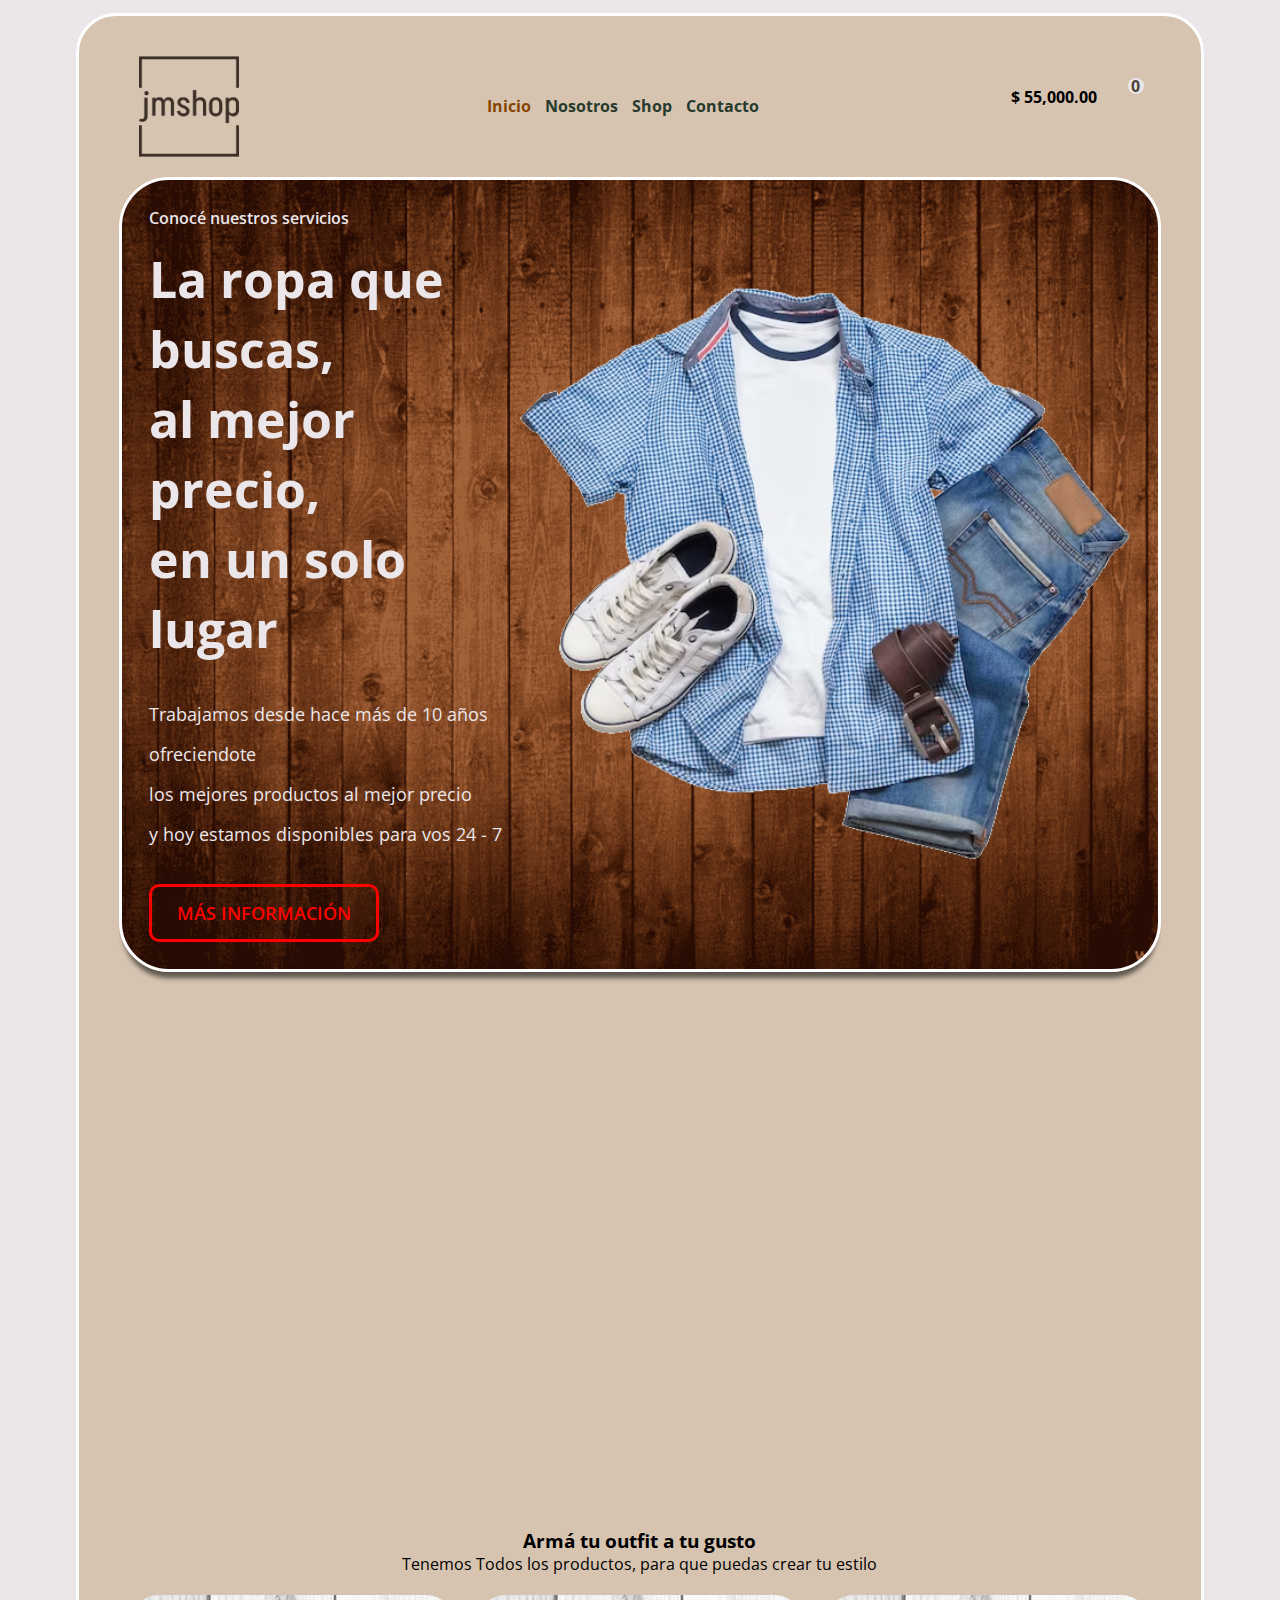
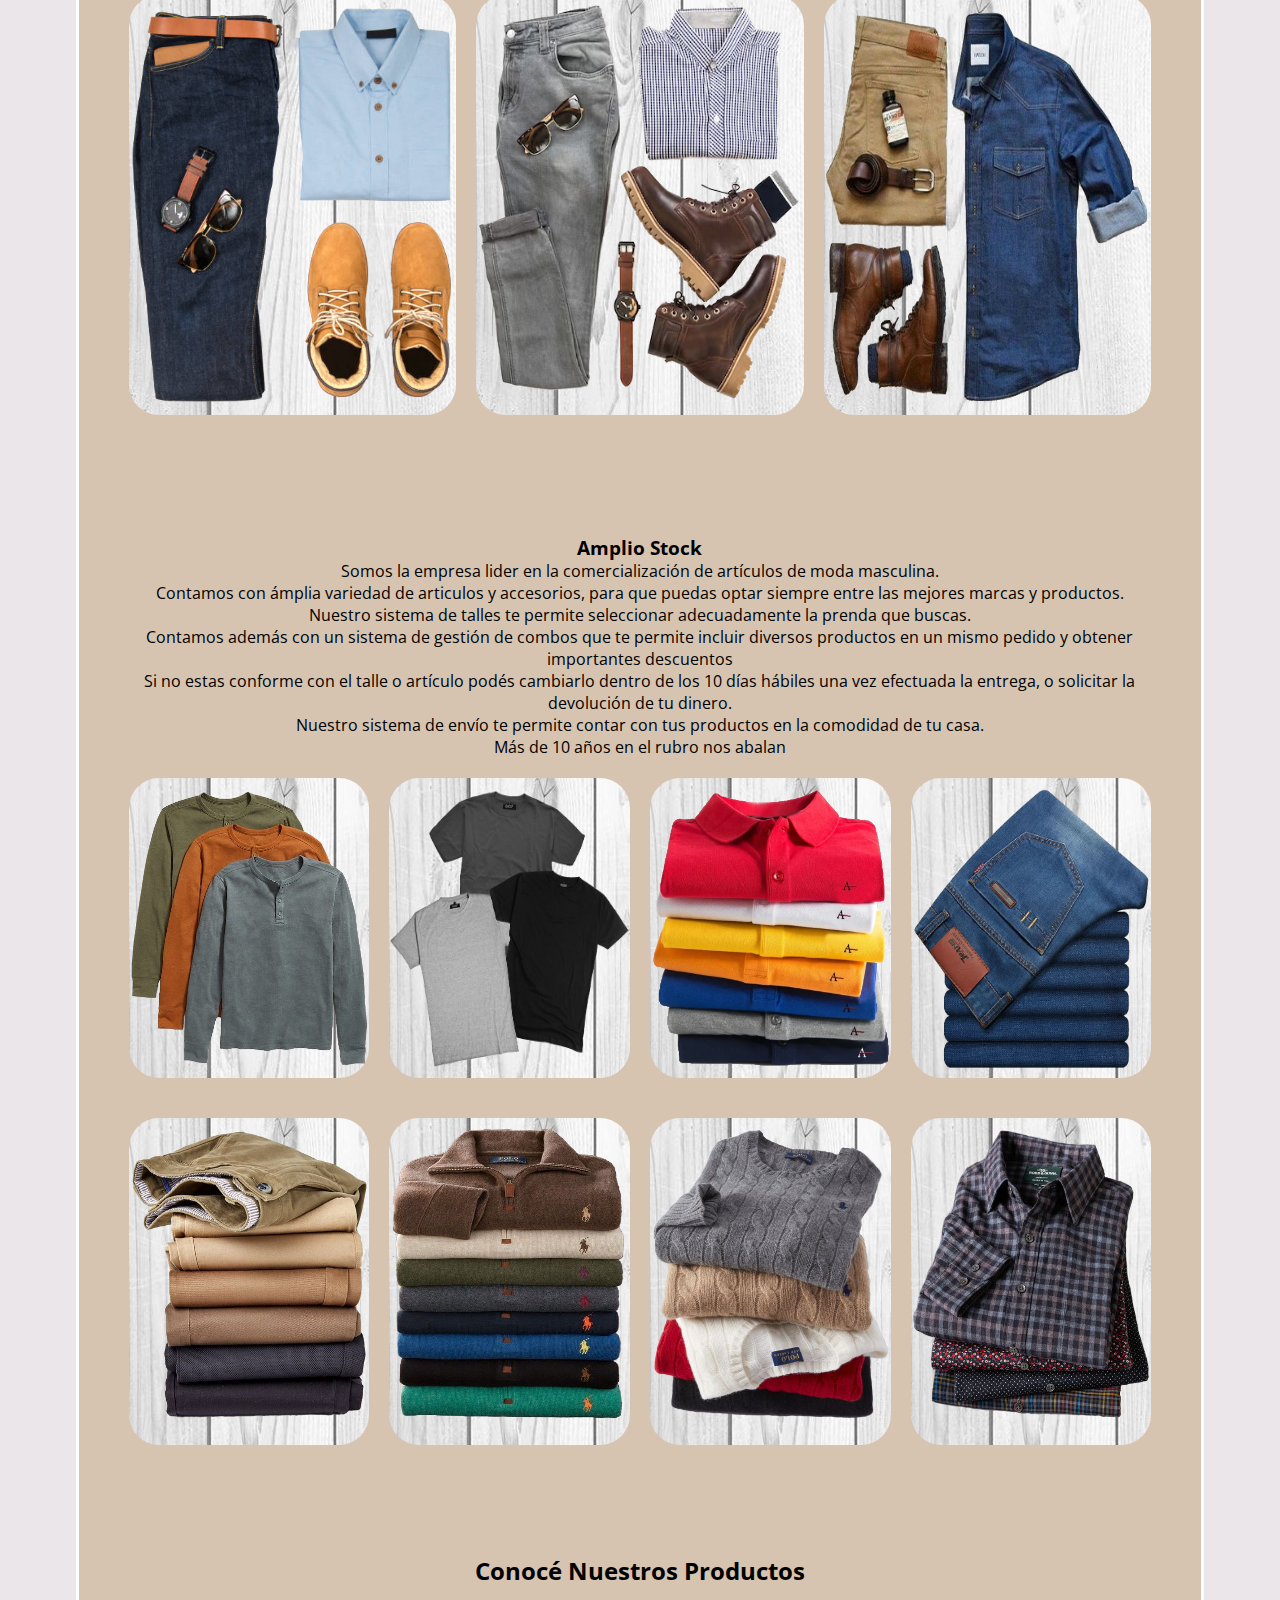
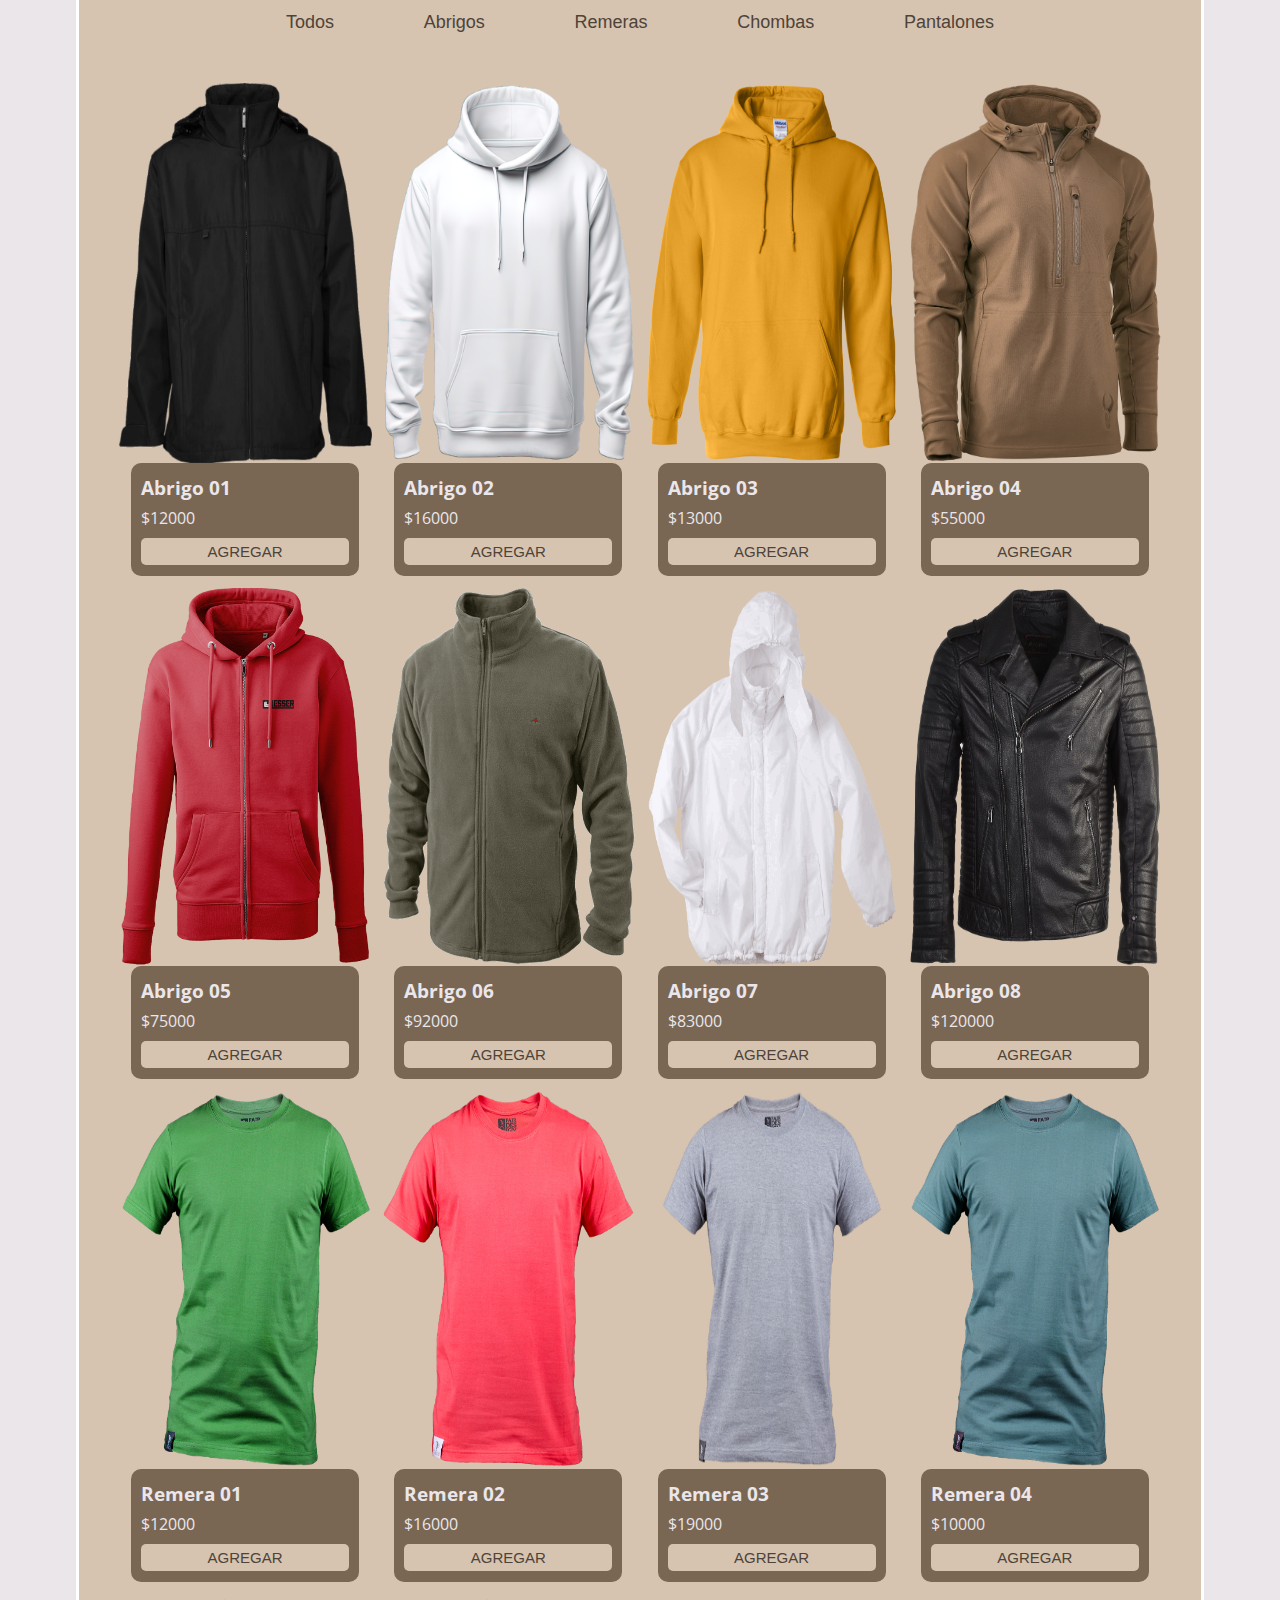
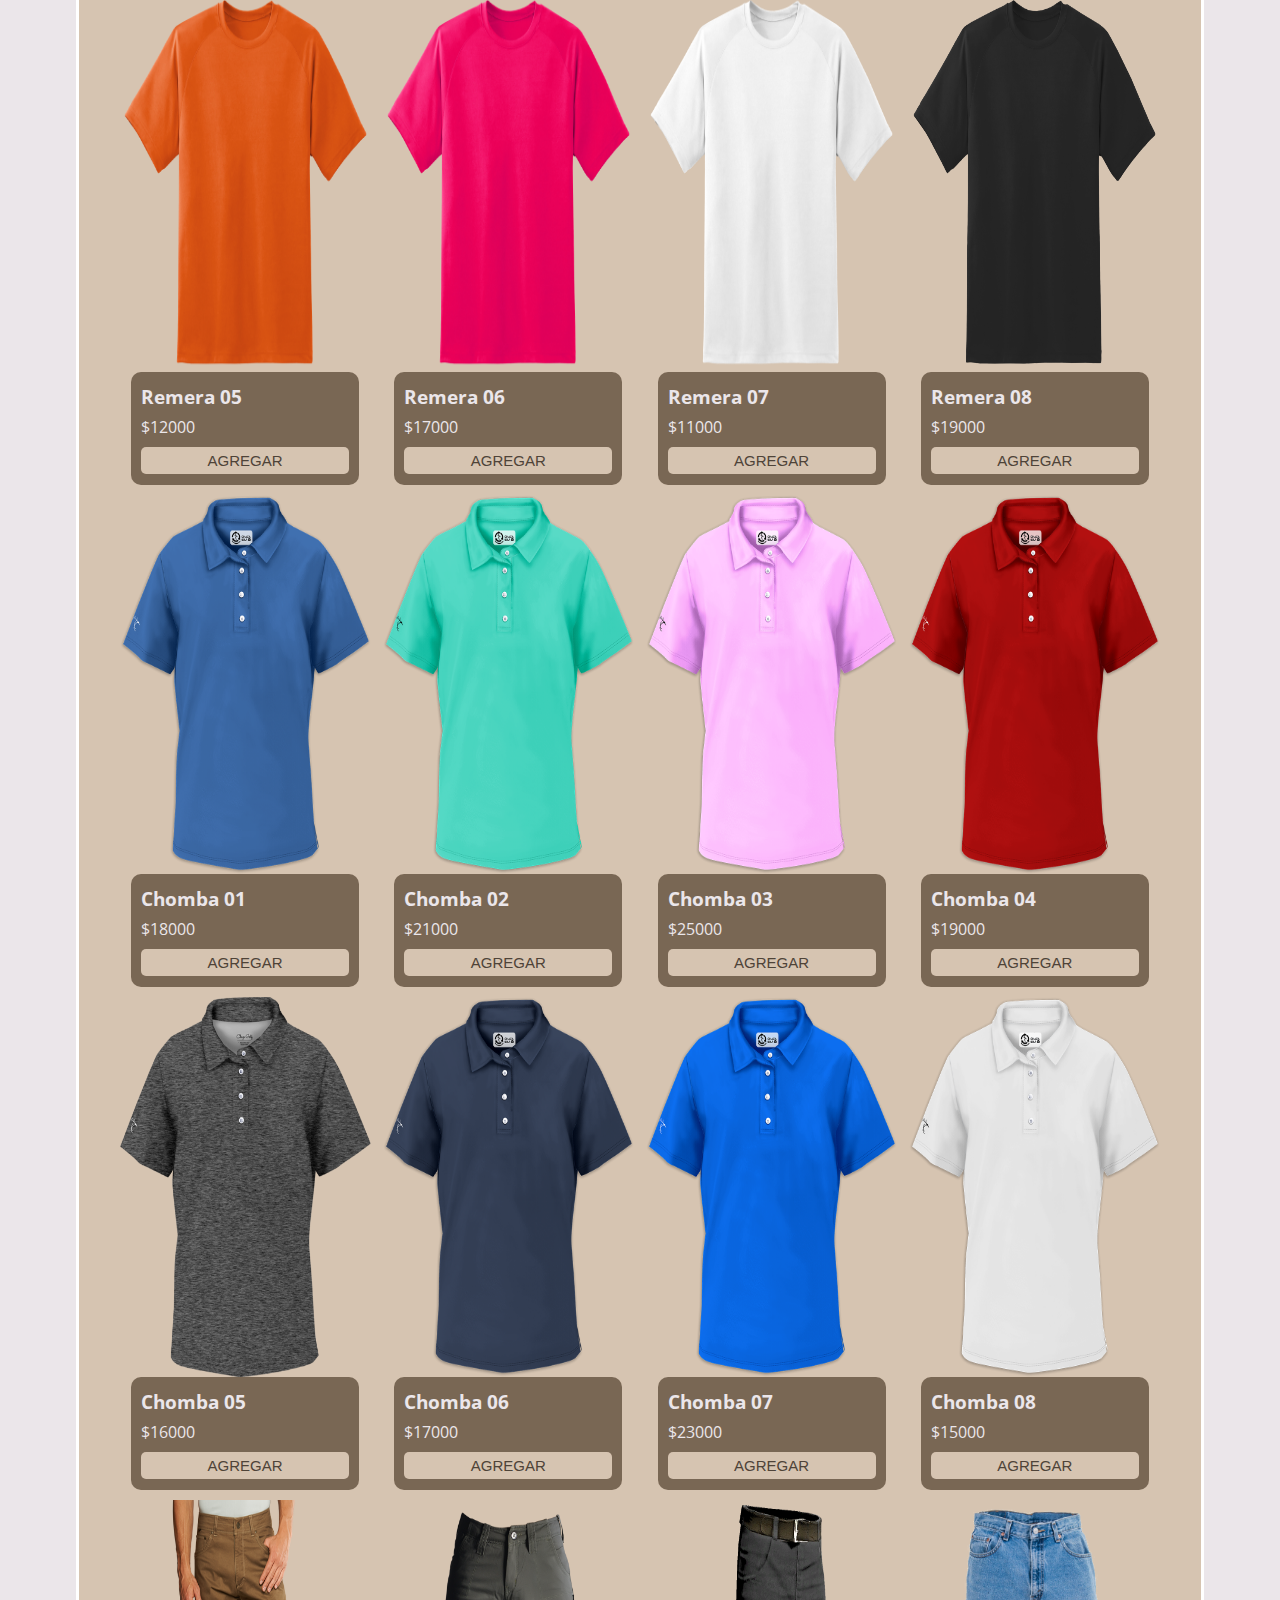
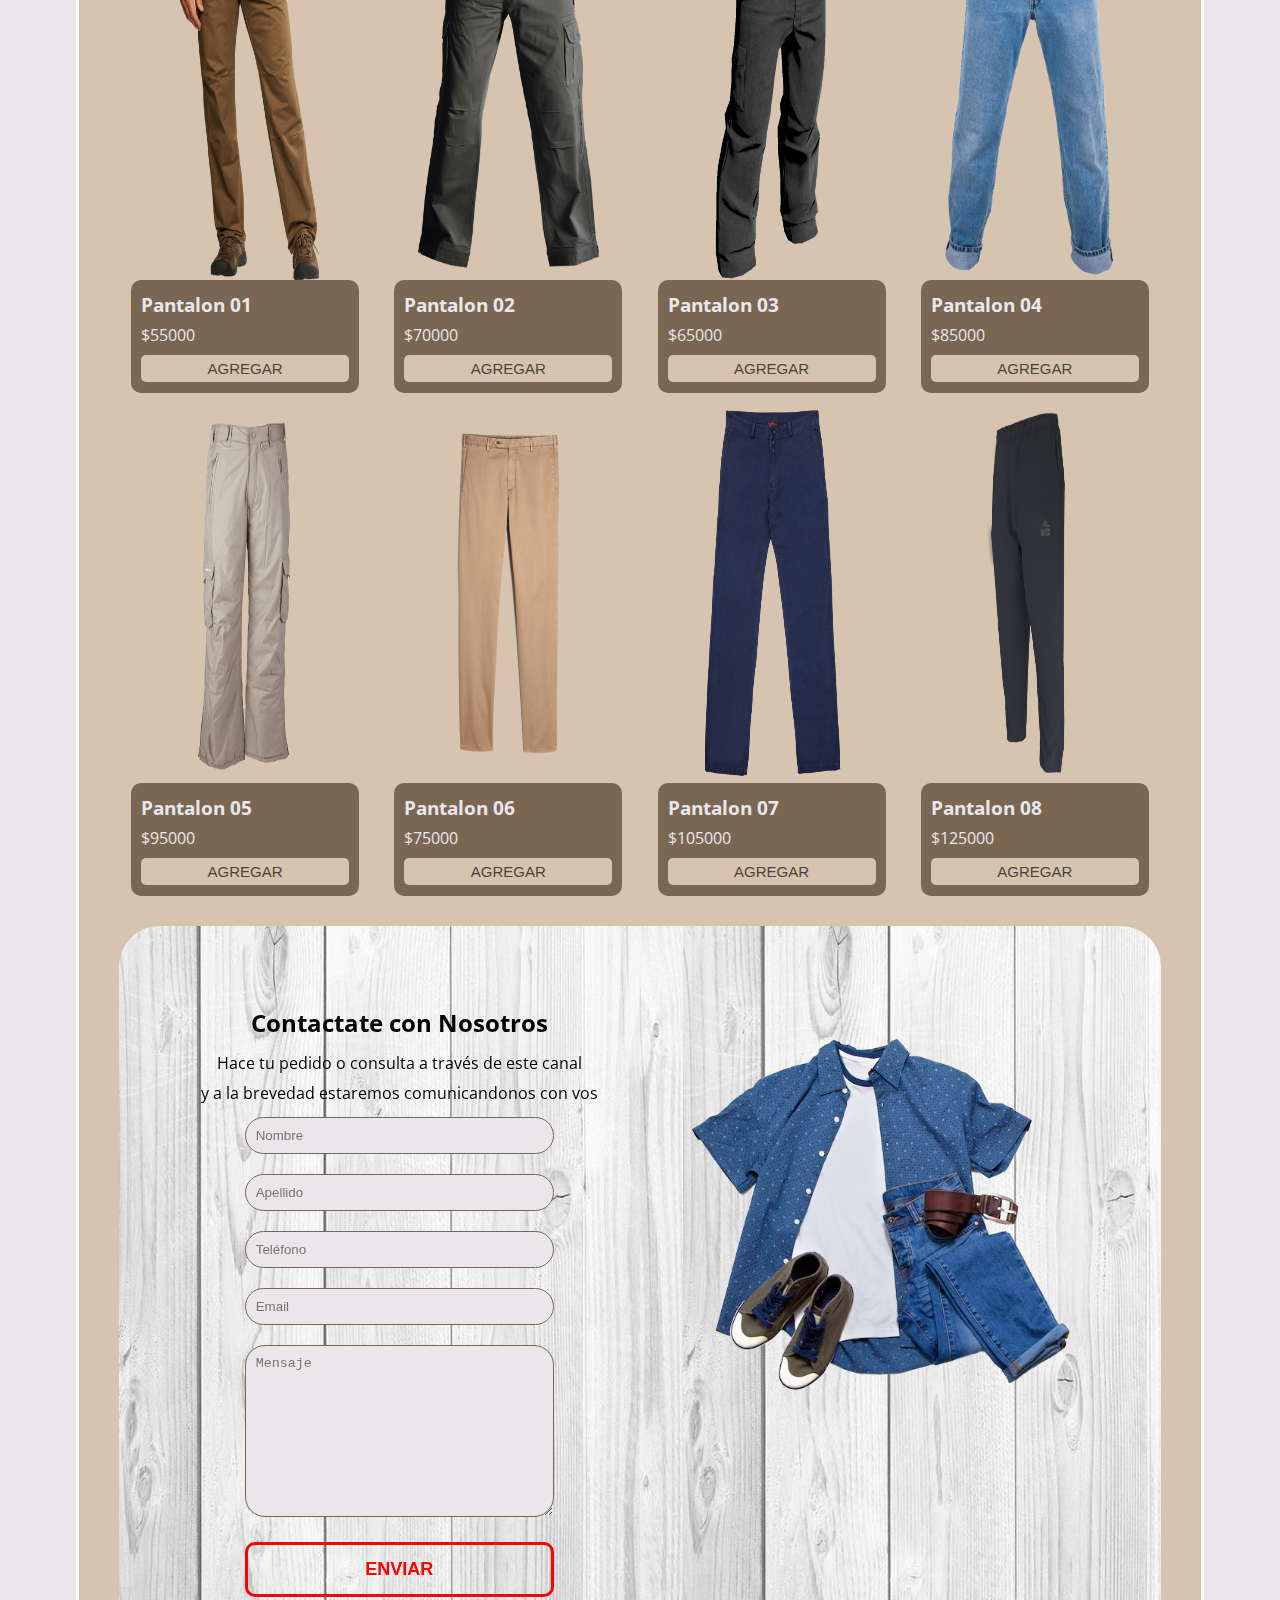
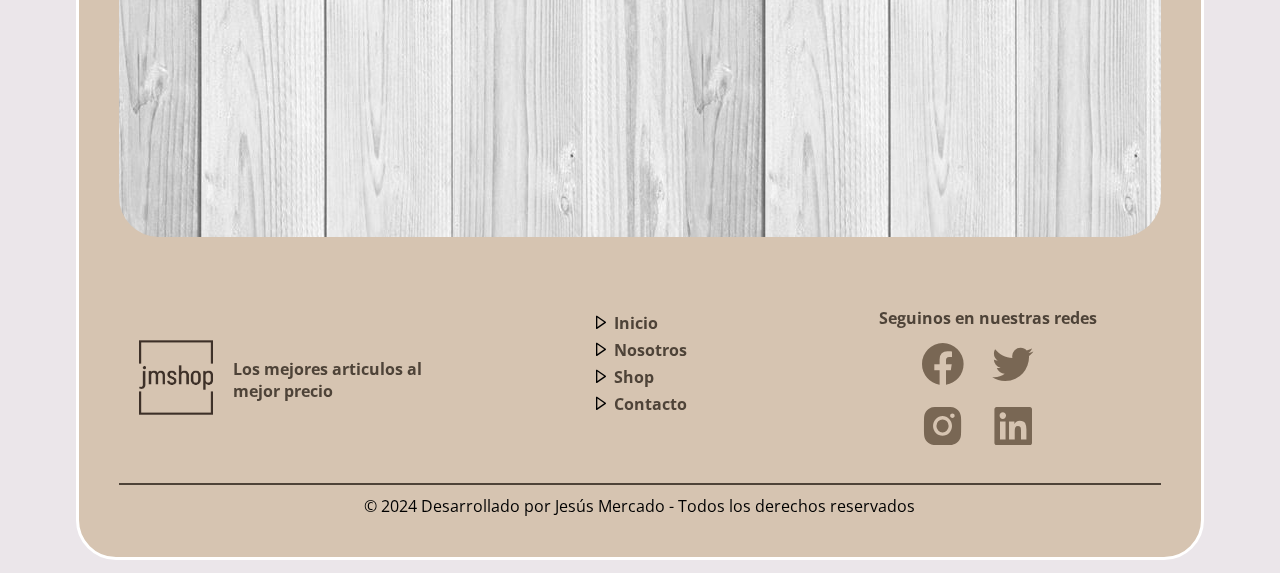
<file: index.html>
<!DOCTYPE html>
<html lang="en">
<head>
    <meta charset="UTF-8">
    <meta http-equiv="X-UA-Compatible" content="IE=edge">
    <meta name="viewport" content="width=device-width, initial-scale=1.0">
    <link rel="icon" href="/assets/imgs/05 - varias/icon.ico">
    <link rel="stylesheet" href="https://cdnjs.cloudflare.com/ajax/libs/font-awesome/6.5.1/css/all.min.css" 
    integrity="sha512-DTOQO9RWCH3ppGqcWaEA1BIZOC6xxalwEsw9c2QQeAIftl+Vegovlnee1c9QX4TctnWMn13TZye+giMm8e2LwA==" 
    crossorigin="anonymous" referrerpolicy="no-referrer" />
    <link rel="stylesheet" href="/assets/style.css">
    <link rel="stylesheet" href="https://cdn.jsdelivr.net/npm/bootstrap-icons@1.11.2/font/bootstrap-icons.min.css">
    <link href='https://unpkg.com/boxicons@2.1.4/css/boxicons.min.css' rel='stylesheet'>
    <title>E-commerce Jesús Mercado</title>
</head>
<body>
    <div class="contenedor">

        <!-- Sección HEADER MOBILE -->
        <header class="header-mobile">
            <div class="logo">
                <a href="index.html">
                    <img src="assets/imgs/05 - varias/logo.png" alt="">
                </a>
            </div>
            <button class="open-menu" id="open-menu">
                <i class="bi bi-list"></i>
            </button>
        </header>

        <!-- Sección ENCABEZADO -->
        <header id="inicio" class="inicio">
            <div class="logo">
                <a href="index.html">
                    <img src="assets/imgs/05 - varias/logo.png" alt="">
                </a>
            </div>

            <nav id="nav" class="nav"> <!-- Acá iría el class="nav menu-responsive" -->
                <a id="enlace" href="index.html" class="selected">Inicio</a>
                <a id="enlace" href="#nosotros">Nosotros</a>
                <a id="enlace" href="#shop">Shop</a>
                <a id="enlace" href="#contacto">Contacto</a>

                <!-- Ícono CERRAR menu responsive -->
                <span id="close-responsive">
                    <i class="bi bi-x-lg"></i>
                </span>

            </nav>

            <!-- Ícono ABRIR menu responsive -->
            <div id="open-responsive">
                <i class="bi bi-list"></i>
            </div>

            <div class="carrito">
                <span class="tu-compra">$ 55,000.00</span>
                <a href="#" class="modal-open"> <!-- Ícono Carrito Header -->
                    <span class="icono-carrito">
                        <i class="fa-solid fa-bag-shopping icono"></i>
                        <!-- <i class="fa-solid fa-cart-shopping cart-icon"></i> -->
                        <div id="numerito" class="total-item-carrito">
                            0
                        </div>
                    </span>
                </a>
            </div>

            <!-- Acá iría el "overlay" de NUCBA -->
            <!-- <div class="overlay"></div> NUCBA -->
        </header>

        <!-- Sección INICIO - HERO -->
        <section class="contenedor-seccion">
            <div class="fondo-seccion"></div>
            <section id="inicio-hero" class="inicio-hero">
                <div class="col txt"> <!-- Textos del Header -->
                    <span>Conocé nuestros servicios</span>
                    <h2 class="titulo-inicio">La ropa que buscas, <br> al mejor precio, <br> en un solo lugar </h2>
                    <p>
                        Trabajamos desde hace más de 10 años ofreciendote <br>
                        los mejores productos al mejor precio <br> 
                        y hoy estamos disponibles para vos 24 - 7 
                    </p>
                    <!-- <div class="buscador">
                        <input type="text" placeholder="Qué estás buscando?">
                        <span class="btn-buscar">
                            <i class="fa-solid fa-magnifying-glass"></i>
                        </span>
                    </div> -->
                    <a href="#nosotros" class="btn-1">Más Información</a>
                </div>
                    
                <div class="col-derecha">
                    <div class="contenedor-img">
                        <img src="/assets/imgs/05 - varias/01.0.png" alt="">
                    </div>
                </div>
                
            </section>
        </section>

        <!-- Sección MARCAS / ESPACIADOR -->
        <section class="marcas">
            <div class="fila">
                <div class="col reveal">
                    <div class="marca">
                        <img src="assets/imgs/06 - marcas/00.png" alt="">
                    </div>
                    <div class="marca">
                        <img src="assets/imgs/06 - marcas/01.png" alt="">
                    </div>
                    <div class="marca">
                        <img src="assets/imgs/06 - marcas/12.png" alt="">
                    </div>
                    <div class="marca">
                        <img src="assets/imgs/06 - marcas/03.png" alt="">
                    </div>
                </div>
            </div>

            <div class="fila">
                <div class="col reveal">
                    <div class="marca">
                        <img src="assets/imgs/06 - marcas/06.png" alt="">
                    </div>
                    <div class="marca animate">
                        <img src="assets/imgs/06 - marcas/08.png" alt="">
                    </div>
                    <div class="marca animate">
                        <img src="assets/imgs/06 - marcas/10.png" alt="">
                    </div>
                    <div class="marca animate">
                        <img src="assets/imgs/06 - marcas/11.png" alt="">
                    </div>
                </div>
            </div>

        </section>

        <!-- Sección INFO PRODUCTOS -->
        <section id="productos" class="productos">
            <h3>Armá tu outfit a tu gusto</h3>
            <p>Tenemos Todos los productos, para que puedas crear tu estilo</p>
            <div class="fila">
                <div class="col">
                    <div class="contenido uno">
                        <img src="assets/imgs/05 - varias/01.1.png" alt="">
                    </div>

                    <div class="contenido dos">
                        <img src="assets/imgs/05 - varias/01.2.png" alt="">
                    </div>

                    <div class="contenido tres">
                        <img src="assets/imgs/05 - varias/01.4.png" alt="">
                    </div>
                </div>
            </div>
        </section>

        <!-- Sección NOSOTROS -->
        <section id="nosotros" class="nosotros">
            <h3>Amplio Stock</h3>
            <p>
                Somos la empresa lider en la comercialización de artículos de moda masculina.<br>
                Contamos con ámplia variedad de articulos y accesorios, para que puedas optar
                siempre entre las mejores marcas y productos.<br>
                Nuestro sistema de talles te permite seleccionar adecuadamente la prenda que buscas.<br>
                Contamos además con un sistema de gestión de combos que te permite incluir diversos productos
                en un mismo pedido y obtener importantes descuentos<br>
                Si no estas conforme con el talle o artículo podés cambiarlo dentro de los 10 días hábiles
                una vez efectuada la entrega, o solicitar la devolución de tu dinero.<br>
                Nuestro sistema de envío te permite contar con tus productos en la comodidad de tu casa.<br>
                Más de 10 años en el rubro nos abalan<br>
            </p>
            <div class="fila">
                <div class="col">
                    <div class="contenido uno">
                        <img src="assets/imgs/05 - varias/00.5.png" alt="">
                    </div>

                    <div class="contenido dos">
                        <img src="assets/imgs/05 - varias/00.4.png" alt="">
                    </div>

                    <div class="contenido tres">
                        <img src="assets/imgs/05 - varias/00.2.png" alt="">
                    </div>

                    <div class="contenido ">
                        <img src="assets/imgs/05 - varias/00.3.png" alt="">
                    </div>
                </div>
            </div>

            <div class="fila2">
                <div class="col">
                    <div class="contenido">
                        <img src="assets/imgs/05 - varias/00.11.png" alt="">
                    </div>

                    <div class="contenido">
                        <img src="assets/imgs/05 - varias/00.9.png" alt="">
                    </div>

                    <div class="contenido">
                        <img src="assets/imgs/05 - varias/00.10.png" alt="">
                    </div>

                    <div class="contenido">
                        <img src="assets/imgs/05 - varias/00.12.png" alt="">
                    </div>
                </div>
            </div>
        </section>

        <!-- Sección SHOP / PRODUCTOS -->
        <section id="shop" class="shop">
            <h2>Conocé Nuestros Productos</h2>

            <!-- Categorías de Productos -->
            <div class="categorias">
                <button class="boton-categoria" id="todos">Todos</button>
                <button class="boton-categoria" id="abrigos">Abrigos</button>
                <button class="boton-categoria " id="remeras">Remeras</button>
                <button class="boton-categoria" id="chombas">Chombas</button>
                <button class="boton-categoria" id="pantalones">Pantalones</button>
                <!-- <a href="carrito.html">Carrito <span class="numerito">0</span></a> -->
                <!-- <a href="#" class="modal-open">Carrito <span class="numerito">0</span></a> -->
            </div>

            <!-- Productos NUCBA -->
            <div id="contenedor-productos" class="contenedor-productos">
                <!-- Rellenamos esto con JS -->
            </div>
            <!-- <button>Ver Más</button> -->
        </section>

        <section class="modal">

            <div class="modal-container"> <!-- Contenedor del Modal -->

                <div class="contenedor-carrito"> <!-- Contenido del Modal -->

                    <!-- Encabezado del Modal -->
                    <div class="encabezado-modal">
                        <p id="carrito-vacio" class="carrito-vacio">Tu carrito está vacio. <i class="bi bi-emoji-frown"></i></p>
                        <!-- <span class="carrito-vacio">Tu carrito está vacio.</span> -->
                        <!-- <a class="btn-1 modal-close" href="#"> Cerrar </a> -->
                    </div>

                    <!-- Contenido o Cuerpo del Modal -->
                    <div id="carrito-productos" class="carrito-productos disabled">
                        <!-- Lo completamos con JS -->
                    </div>
                    
                    <!-- Acciones o Funcionalidades del Carrito / Modal -->
                    <div id="carrito-acciones" class="carrito-acciones disabled">
                        <div class="carrito-acciones-izquerda">
                            <button id="carrito-acciones-vaciar" class="carrito-acciones-vaciar">Vaciar Carrito</button>
                        </div>

                        <div class="carrito-acciones-derecha">
                            <div class="carrito-acciones-total">
                                <p>Total:</p>
                                <p id="total">$3000</p>
                            </div>
                            <button id="carrito-acciones-comprar" class="carrito-acciones-comprar">Comprar Ahora</button>
                        </div>
                    </div>

                    <p id="carrito-comprado" class="carrito-comprado disabled">Muchas gracias por tu compra. <i class="bi bi-emoji-laughing"></i></p>

                    <!-- Botón CERRAR del Carrito / Modal -->
                    <a class="btn-1 modal-close" href="#"> Cerrar </a>

                </div>
            </div>

        </section>

        <!-- Sección CONTACTO / FORMULARIO -->
        <section id="contacto" class="contacto">
            <div class="fila">
                <div class="col"> <!-- FORMULARIO -->
                    <h2>Contactate con Nosotros</h2>
                    <p>
                        Hace tu pedido o consulta a través de este canal<br>
                        y a la brevedad estaremos comunicandonos con vos
                    </p>
                    <form action="" id="formulario">
                        <input id="nombre" type="text" placeholder="Nombre">
                        <input id="apellido" type="text" placeholder="Apellido">
                        <input id="telefono" type="phone" placeholder="Teléfono">
                        <input id="email" type="email" placeholder="Email">
                        <textarea name="" id="mensaje" cols="30" rows="10" placeholder="Mensaje"></textarea>
                        <button class="btn-1">Enviar</button>
                        <!-- <input class="btn-1" type="submit" value="Enviar"> -->
                        <p class="advertencia" id="advertencia"></p>
                    </form>
                </div>
                <div class="col derecha">
                    <img src="assets/imgs/05 - varias/01.5.png" alt="">
                </div>
            </div>
        </section>

        <!-- Sección FOOTER -->
        <footer class="footer">
            <div class="fila">
                <div class="col izquierda">
                    <ul>
                        <li><img src="assets/imgs/05 - varias/logo.png" alt=""></li>
                        <li><p>Los mejores articulos al mejor precio</p></li>
                    </ul>
                </div>
                <div class="col enlaces">
                    <ul>
                        <li><i class='bx  bx-right-arrow'></i><a href="#inicio" class="selected">Inicio</a></li>
                        <li><i class='bx  bx-right-arrow'></i><a href="#nosotros">Nosotros</a></li>
                        <li><i class='bx  bx-right-arrow'></i><a href="shop">Shop</a></li>
                        <li><i class='bx  bx-right-arrow'></i><a href="#contacto">Contacto</a></li>
                    </ul>
                </div>
                <div class="col redes">
                    <h4>Seguinos en nuestras redes</h4>
                    <ul>
                        <li><a href="#"><i class="bx bxl-facebook-circle"></i></a></li>
                        <li><a href="#"><i class="bx bxl-twitter"></i></a></li>
                    </ul>
                        
                    <ul>
                        <li><a href="#"><i class='bx bxl-instagram-alt'></i></a></li>
                        <li><a href="#"><i class='bx bxl-linkedin-square' ></i></a></li>
                    </ul>
                </div>
            </div>
            <hr>
            <div class="footer-text">
                <p>
                    &copy; 2024 Desarrollado por Jesús Mercado - Todos los derechos reservados
                </p>
            </div>
        </footer>
    </div>

    <!-- Corresponde al icono del carrito -->
    <a href="#inicio"><img src="assets/imgs/05 - varias/flecha-arriba.png" class="upBtn"></a>
    <a href="#" class="modal__open" id="modal__open">
        <i class="fa-solid fa-bag-shopping"></i>
        <div id="numero-carrito" class="total_item_carrito">0</div>
    </a> 

    <script src="btn-up.js"></script>
    <script src="animation.js"></script>
    <script src="form.js"></script>
    <script src="main.js"></script>
    <script src="index.js"></script>
    <script src="modal.js"></script>
    <script src="carrito.js"></script>
    <script src="menu.js"></script>
</body>
</html>
</file>
<file: assets/style.css>
@import url('https://fonts.googleapis.com/css2?family=Open+Sans:ital,wght@0,300..800;1,300..800&family=Oswald:wght@200..700&display=swap');

:root {
    --clr-main: #6f7357;
    --clr-main-clear: #dae2ae;
    --clr-main-clear-2: #f1ffa3;
    --clr-gray: #ebe6ea;
    --clr-gray-dark: #919191;
    --clr-white: #fff;
    --clr-brown-clear: #d6c4b1;
    --clr-brown-dark: #796754;
    --clr-brown-dark-intense: #4e4338;
    --clr-red-brown: #884400;
    --clr-green-dark: #273a2d;
    --clr-red: #ff0000; 
    --clr-main-grad: linear-gradient(var(--clr-main), var(--clr-green-dark));
    --clr-brown-grad: linear-gradient(var(--clr-brown-dark), var(--clr-gray));
    --clr-brown-clear-grad: linear-gradient(to right,var(--clr-brown-clear), var(--clr-gray))
}

*{
    margin: 0;
    padding: 0;
    box-sizing: border-box;
    text-decoration: none;
    list-style: none;
}

body {
    font-family: 'Open Sans';
    background-color: var(--clr-gray);
    padding: 1%;
}

body::-webkit-scrollbar {
    width: 15px;
}

body::-webkit-scrollbar-thumb {
    background: var(--clr-brown-clear);
    border-radius: 50px;
}

img {
    max-width: 100%;
}

.contenedor {
    background-color: var(--clr-brown-clear);
    max-width: 90%;
    margin: 0 auto;
    padding: 40px;
    border-radius: 40px;
    border: 3px solid #fff;
}

/* ------------------------> ENCABEZADO <------------------------ */

.contenedor header {
    /* border: 1px solid yellowgreen; */
    display: flex;
    align-items: center;
    justify-content: space-between;
    z-index: 3;
    /* position: fixed; */
}

header div, nav {
    margin: 0 2%;
}

.contenedor header .logo a {
    text-decoration: none;
    display: flex;
    align-items: center;
}

.contenedor header .logo a img {
    width: 100px;
}

header nav {
    float: left;
}

.contenedor header nav a {
    text-decoration: none;
    color: var(--clr-green-dark);
    font-weight: bold;
    margin-left: 10px;
    position: relative;
}

.contenedor header nav a:after { /* ---> Subrallado de los enlaces del nav */
    content: "";
    position: absolute;
    right: 0;
    bottom: 0;
    left: 0;
    height: 2px;
    width: 100%;
    background-color: var(--clr-green-dark);
    /* background-color: red; */

    /* Animación derecha a izquierda */
    transform-origin: right;
    transform: scaleX(0);
    transition: transform .2s ease-in-out;
}

.contenedor header nav a:hover:after {
    transform-origin: left;
    transform: scaleX(1);
}

.contenedor header nav .selected {
    color: var(--clr-red-brown);
}

.contenedor header .carrito {
    font-weight: bold;
    text-align: right;
    width: 9rem;
}

.contenedor header.carrito a {
    text-decoration: none;
}

.contenedor header .carrito .icono-carrito {
    /* border: 1px solid red; */
    color: var(--clr-brown-dark-intense);
    display: inline-block;
    width: 2.5rem;
    height: 2.5rem;
    border-radius: 50%;
    font-size: 1rem;
    text-align: center;
    /* line-height: 2.5rem; */
    position: relative;
}

.contenedor header .carrito .total-item-carrito {
    position: absolute;
    background-color: var(--clr-gray);
    width: 1rem;
    height: 1rem;
    border-radius: 50%;
    top: -20%;
    right: -10%;
    line-height: 1rem;
}

.contenedor header .carrito .icono-carrito .icono {
    /* border: 1px solid red; */
    border-radius: 50%;
    padding: 10px;
    transition: .3s ease-in-out;
}

.contenedor header .carrito .icono-carrito .icono:hover {
    background-color: var(--clr-gray);
}

/* ---------------------------> Sección INICIO - HERO <--------------------------- */

.contenedor-seccion {
    /* border: 2px solid orange; */
    position: relative;
    margin-top: 10px;
    /* overflow: hidden; */
}

/* ---> Acá iría el CSS del fondo de la sección INICIO */
.contenedor-seccion .fondo-seccion {
    position: absolute;
    top: 0;
    left: 0;
    background: url(imgs/05\ -\ varias/fondo-clothes-03.png);
    background-size: cover;
    width: 100%;
    height: 100%;
    border-radius: 50px;
    border: 3px solid #fff;
    box-shadow: 0px 10px 5px -4px rgba(0,0,0,0.57);
    -webkit-box-shadow: 0px 10px 5px -4px rgba(0,0,0,0.57);
    -moz-box-shadow: 0px 10px 5px -4px rgba(0,0,0,0.57);
}

.contenedor-seccion .inicio-hero {
    /* border: 2px solid blueviolet; */
    position: relative;
    display: flex;
    align-items: center;
    justify-content: space-around;
    height: 100%;
    text-align: center;
    margin: 20px 0 20px 0;
}

.contenedor-seccion .inicio-hero .col {
    /* border: 2px solid yellowgreen; */
    /* margin-top: 100px; */
    width: 40%;
    height: 100%;
}

.contenedor-seccion .inicio-hero .txt {
    text-align: left;
    color: var(--clr-gray);
    padding-right: 0;
}

.contenedor-seccion .inicio-hero .txt span {
    font-size: 16px;
    font-weight: 600;
}

.contenedor-seccion .inicio-hero .txt .titulo-inicio {
    line-height: 70px;
    font-size: 50px;
    margin: 15px 0;
}

.contenedor-seccion .inicio-hero .txt p {
    font-size: 18px;
    line-height: 40px;
    margin: 30px 0;
}

.btn-1 {
    border: 3px solid var(--clr-red);
    padding: 14px 25px;
    display: inline-block;
    color: var(--clr-red);
    text-transform: uppercase;
    font-size: 18px;
    font-weight: 600;
    border-radius: 10px;
    transition: .3s;
}

.btn-1:hover {
    cursor: pointer;
    background-color: var(--clr-red);
    color: var(--clr-gray);
}

.col-derecha {
    margin: 2% 0;
}

.contenedor-img {
    margin: auto;
    width: 100%;
}

.contenedor-img img {
    width: 650px;
}

/* ---> Sección ENCABEZADO <--- */
.header-seccion {
    position: relative;
}

/* ------------------------> Sección SEPARADOR - MARCAS <------------------------ */
.marcas {
    margin-top: 100px;
}

.marcas .fila .col {
    border: none;
    margin-bottom: 50px;
    padding: 0 80px;
}

.marcas .fila .col .marca img {
    width: 90%;
    filter: invert(0.5);
}

.reveal {
    opacity: 0;
    transform: translateY(10px);
    transition: 1s;
}

.reveal.animate {
    opacity: 1;
    transform: translateY(0);
}

/* ------------------------> Sección INFO PRODUCTOS <------------------------ */
.productos {
    /* border: 3px solid ; */
    margin-top: 100px;
    text-align: center;
}

.fila {
    display: flex;
    justify-content: center;
}

.fila .col{
    /* border: 2px solid red; */
    display: flex;
    flex-direction: row;
    justify-content: center;
    margin: 10px 0;
    
    width: 100%;
    border-radius: 30px;

    overflow: hidden;
    position: relative;
}

.fila .col .contenido {
    /* border: 3px solid var(--clr-gray); */
    background: url(imgs/05\ -\ varias/00.7.png);
    border-radius: 30px;
    width: 50%;
    margin: 10px;
    padding: 10px 0;
}

.fila .col .contenido img {
    width: 100%;
    height: 100%;
}

.fila2 {
    display: flex;
    justify-content: center;
}

.fila2 .col{
    /* border: 2px solid red; */
    display: flex;
    flex-direction: row;
    justify-content: center;
    margin: 10px 0;
    
    width: 100%;
    border-radius: 30px;

    overflow: hidden;
    position: relative;
}

.fila2 .col .contenido {
    /* border: 3px solid var(--clr-gray); */
    background: url(imgs/05\ -\ varias/00.7.png);
    border-radius: 30px;
    width: 50%;
    /* height: 75%; */
    height: 75%;
    margin: 10px;
    padding: 10px 0;
}

.fila2 .col .contenido img {
    width: 100%;
    height: 95%;
}

/* ------------------------> Sección SHOP <------------------------ */
/* ------> Estilos del encabezado y menú de la Sección SHOP <------ */
.shop h2, .categorias {
    /* border: 1px solid red; */
    text-align: center;
}

.categorias {
    margin: 15px 0px 40px 0;
}

.boton-categoria {
    border: 2px solid var(--clr-brown-clear);
    margin: 0 2%;
    padding: 8px 20px;
    border-radius: 20px;
    background-color: transparent;
    color: var(--clr-brown-dark-intense);
    font-size: 18px;
    font-weight: 500;
    transition: .3s;
}

.boton-categoria:hover {
    cursor: pointer;
    border: 2px solid var(--clr-brown-dark-intense);
}

.active { /* selector que da estilos a los botones del menu SHOP */
    border: 2px solid var(--clr-brown-dark-intense);
    padding: 8px 20px;
    border-radius: 20px;
    cursor: pointer;
    transition: .3s;
}

/* ---> Estilos de la ventana modal del Carrito <--- */
.modal {
    position: fixed;
    top: 0;
    left: 0;
    right: 0;
    bottom: 0;
    background-color: #111111bd;
    backdrop-filter: blur(10px);
    display: flex;
    opacity: 0;
    pointer-events: none;
    transition: opacity .6s;
    --transform: translateY(-100vh);
    --transition: transform .8s;
}

.modal-show {
    opacity: 1;
    pointer-events: unset;
    transition: opacity .6s;
    --transform: translateY(0);
}

.modal-container {
    margin: auto;
    width: 60%;
    max-width: 1200px;
    height: 100% auto;
    background-color: var(--clr-gray);
    border-radius: 30px;
    padding: 8px 30px;
    transform: var(--transform);
    transition: transform .3s;
}

.modal-close {
    text-decoration: none;
    margin: auto;
}

.carrito-producto {
    width: 10%;
}

/* -----------> Estilos de los cards de productos del SHOP <---------- */
.contenedor-productos {
    display: grid;
    grid-template-columns: repeat(4, 1fr);
    gap: 10px;
}

.producto-imagen {
    display: flex;
    margin: auto;
    max-height: 80%;
    max-width: 100%;
    /* height: 500px; */
    aspect-ratio: 1/1.5;
}

.producto-detalles {
    background-color: var(--clr-brown-dark);
    color: var(--clr-gray);
    line-height: 30px;
    padding: 10px;
    border-radius: 10px;
    width: 90%;
    margin: auto;
}

.producto-agregar { 
    border: 0;
    width: 100%;
    background-color: var(--clr-brown-clear);
    color: var(--clr-brown-dark-intense);
    margin-top: 5px;
    padding: 5px;
    font-size: 15px;
    text-transform: uppercase;
    border-radius: 5px;
    cursor: pointer;
    transition: ease-in-out .3s;
}

.producto-agregar:hover {
    letter-spacing: 2px;
    font-weight: 700;
}

/* ------------------------> Sección MODAL / Carrito <------------------------ */
.contenedor-carrito {
    /* border: 1px solid blueviolet; */
    display: flex;
    flex-direction: column;
    gap: 20px;
    z-index: 10000 !important;
    overflow-y: scroll;
    max-height: 90vh;
}

.contenedor-carrito::-webkit-scrollbar {
    /* width: 3px; */
    background: transparent;
}

.contenedor-carrito::-webkit-scrollbar-thumb {
    background: var(--clr-gray);
    /* border-radius: 50px;
    transition: .3s; */
}

/* .contenedor-carrito::-webkit-scrollbar-thumb:hover {
    background: var(--clr-brown-clear);
} */

.carrito-vacio, 
.carrito-comprado {
    color: var(--clr-brown-dark-intense);
    font-size: 16px;
    font-weight: 600;
    /* display: none; */
}

.carrito-productos {
    /* border: 1px solid red; */
    display: flex;
    flex-direction: column;
    gap: 20px;
}

.carrito-producto { /* Contenedor de los productos del carrito */
    /* border: 1px solid blueviolet; */
    display: flex;
    justify-content: space-between;
    align-items: center;
    width: 100%;
    height: 130px;
    border-radius: 30px;
    background: var(--clr-brown-clear-grad);
    font-size: 20px;
    color: var(--clr-brown-dark-intense);
    padding: 20px; 
}

.carrito-producto-imagen {
    width: 100px;
}

.carrito-producto small {
    font-size: 14px;
}

.carrito-producto-eliminar {
    border: 0;
    font-size: 15px;
    background-color: transparent;
    color: var(--clr-red);
    cursor: pointer;
    margin-right: 15px;
}

.carrito-acciones {
    display: flex;
    justify-content: space-between;
}

.carrito-acciones-vaciar {
    border: 0;
    background-color: var(--clr-brown-clear);
    padding: 10px 15px;
    border-radius: 15px;
    color: var(--clr-brown-dark-intense);
    text-transform: uppercase;
    font-weight: bold;
    margin-left: 20px;
    cursor: pointer;
}

.carrito-acciones-derecha {
    display: flex;
}

.carrito-acciones-total {
    display: flex;
    align-items: center;
    border: 0;
    background-color: var(--clr-brown-clear);
    padding: 0 15px;
    border-top-left-radius: 15px;
    border-bottom-left-radius: 15px;
    color: var(--clr-brown-dark-intense);
    text-transform: uppercase;
    font-weight: bold;
    gap: 15px;
}

.carrito-acciones-comprar {
    border: 0;
    background-color: var(--clr-brown-dark-intense);
    padding: 10px 15px;
    border-top-right-radius: 15px;
    border-bottom-right-radius: 15px;
    color: var(--clr-gray);
    text-transform: uppercase;
    font-weight: bold;
    margin-right: 20px;
    cursor: pointer;
}

.botones-aumentar,
.botones-reducir {
    cursor: pointer;
}

/* ------------------------> Sección NOSOTROS <------------------------ */
.nosotros {
    /* border: 3px solid ; */
    margin-top: 100px;
    text-align: center;
}

html {
    scroll-behavior: smooth;
}

/* ---------------------------> Sección CONTACTO / FORMULARIO <--------------------------- */
.contacto {
    /* border: 1px solid red; */
    position: relative;
    margin-top: 30px;
}

.contacto .fila {
    /* border: 1px solid yellowgreen; */
    background: url(imgs/05\ -\ varias/00.7.png);
    padding: 50px 40px;
    background-color: var(--clr-gray);
    border-radius: 40px;
    display: flex;
    justify-content: space-between;
}

.contacto .fila .col {
    padding: 20px;
    width: 50%;
    display: block;
    align-items: center;
    justify-content: center;
    text-align: center;
}

.contacto .fila .col input, 
.contacto .fila .col textarea {
    /* border: 1px solid yellowgreen; */
    /* display: block; */
    width: 70%;
    padding: 10px;
    margin-bottom: 20px;
    background-color: var(--clr-gray);
    border: 1px solid var(--clr-brown-dark);
    border-radius: 20px;
}

.contacto .fila .col h2 {
    text-align: center;
    margin-bottom: 2%;
}

.contacto .fila .col p {
    line-height: 30px;
    margin-bottom: 2%;
}

.contacto .fila .col .btn-1 {
    width: 70%;
    background: transparent;
}

.contacto .fila .col .advertencia {
    color: var(--clr-red);
    font-weight: bold;
    font-size: 15px;
    margin-top: 20px;
    margin: 30px auto;
    width: 70%;
    height: 100px;
    border-radius: 20px;
}

.contacto .fila .col .btn-1:hover {
    background-color: var(--clr-red);
}



.contacto .fila .derecha {
    /* border: 1px solid yellowgreen; */
    position: relative;
    display: block;
    align-items: center;
    justify-content: center;
    padding: 50px;
}

.contacto .fila .derecha img {
    width: 100%;
}

/* ---------------------------> Sección FOOTER <--------------------------- */
.footer {
    /* border: 1px solid orchid; */
    margin-top: 40px;
    position: relative;
}

/* .footer .fila {
    border: 1px solid brown;
} */

.footer .fila .col {
    /* border: 1px solid orchid; */
    padding: 20px;
    width: 50%;
}

.footer .fila .izquierda ul {
    /* border: 1px solid blue; */
    display: flex;
    align-items: center;
    justify-content: center;
}

.footer .fila .izquierda img {
    /* border: 1px solid orangered; */
    width: 100px;
}

.footer .fila .izquierda ul li p {
    /* border: 1px solid red; */
    color: var(--clr-brown-dark-intense);
    margin-left: 20px;
    font-weight: 700;
}

.footer .fila .enlaces ul li {
    /* border: 1px solid red; */
    margin: 5px 0;
    
}

.footer .fila .enlaces ul li a {
    /* border: 1px solid red; */
    margin-left: 5px;
    font-weight: 700;
    text-decoration: none;
    list-style: none;
    color: var(--clr-brown-dark-intense);
    
}

.footer .fila .enlaces ul i {
    transition: .3s;  
}

.footer .fila .enlaces ul li:hover i {
    transform: translate(4px);
}

.footer .fila .redes {
    display: block;
    color: var(--clr-brown-dark-intense);
    text-align: center;
}

.footer .fila .redes ul {
    /* border: 1px solid orangered; */
    display: flex;
    align-items: center;
    justify-content: center;
    margin-top: 10px;
}

.footer .fila .redes ul i {
    /* border: 1px solid red; */
    color: var(--clr-brown-dark);
    /* font-size: 300%; */
    font-size: 50px;
    margin-right: 20px;
    transition: .5s;
}

.footer .fila .redes ul i:hover {
    transform: translateY(-5px);
    color: var(--clr-brown-dark-intense);
}

hr {
    border: 1px solid var(--clr-brown-dark-intense);
}

.footer-text {
    margin-top: 10px;
    text-align: center;
}

.upBtn {
    position: fixed;
    bottom: 20px;
    right: -100px;
    width: 40px;
    transition: all 1s;
}

.upBtn:hover {
    transform: translateY(-6px);
}

#modal__open {
    position: fixed;
    /* bottom: 100px; */
    top: 50px;
    right: -200px;
    /* width: 40px; */
    font-size: 40px;
    color: var(--clr-brown-dark-intense);
    transition: all 1s;
}

.total_item_carrito {
    position: relative;
    font-size: 20px;
    font-weight: bold;
    right: -100%;
    line-height: 1rem;
}

/* ---------------------------> clase DISABLED <--------------------------- */
/* Esta clase es para todo lo que va oculto */
.disabled {
    display: none;
}

.contenedor .header-mobile {
    display: none;
}

#open-responsive {
    font-size: 30px;
    display: none;
}

#close-responsive {
    display: none;
}

nav { /* ---> Estilos del contenedor del nav*/ 
    /* display: none;  */
    /* transform: translateX(-100%); */
}

/* -----------------> MEDIA QUERIES / Sección RESPONSIVE <----------------- */
@media screen and (max-width: 1400px) {
    .inicio-hero {
        padding: 30px;
    }
}

@media screen and (max-width: 1100px) {
    .inicio-hero {
        display: flex;
    }

    .col-derecha {
        display: none;
    }

    .contenedor-seccion .inicio-hero .txt {
        text-align: center;
        width: 100%;
    }

    /* Formulario Contacto */
    .contacto .fila .derecha {
        display: none;
    }

    .contacto .fila .col {
        padding: 0;
        width: 100%;
    }

    .footer .fila .izquierda img {
        display: none;
    }

    .footer .fila .izquierda ul {
        display: flex;
        align-items: flex-start;
        justify-content: center;
    }

    .footer .fila .redes ul{
        /* border: 1px solid blueviolet; */
        /* display: block; */
        display: inline-block;
    }

    .footer .fila .redes ul i {
        /* border: 1px solid red; */
    }
}

@media screen and (max-width: 950px) {
    body {
        padding: 20px;
    }

    .contenedor {
        padding: 20px;
    }

    .contenedor header nav a:after {
        display: none;
    }

    #open-responsive {
        display: block;
        margin-left: 70px;
    }

    nav {
        display: none;
    }

    nav.menu-responsive { /* ---> Estilos del nav RESPONSIVE */
        position: fixed;
        top: 0;
        left: 0;
        background-color: var(--clr-brown-clear);
        display: flex;
        flex-direction: column;
        justify-content: center;
        
        width: 100%;
        height: 100vh;
        
        z-index: 100;
        transform: translateX(0);
        transition: .3s;
        
        overflow-y: hidden;

    }


    nav.menu-responsive a { /* ---> Estilos de los Enlaces */
        color: var(--clr-brown-dark) !important;
        display: block;
        text-align: center;
        font-size: 45px;
        margin: 10px 0;
        transition: .3s ease;
    }

    nav.menu-responsive a:hover {
        letter-spacing: 2px;
    }

    #close-responsive {
        display: block;
        line-height: 40px;
        color: var(--clr-brown-dark);
        font-size: 30px;
        text-align: center;
    }

    #close-responsive i {
        padding: 5px;
        width: 40px;
        height: 40px;
        border: 3px solid var(--clr-brown-dark);
        border-radius: 10%;
        line-height: 60px;
    }

    .carrito-producto-titulo {
        font-size: 15px;
    }

    .carrito-producto-precio {
        font-size: 15px;
    }

    .carrito-producto-cantidad {
        display: none;
    }

    .carrito-producto-subtotal {
        display: none;
    }

    .carrito-acciones-vaciar {
        font-size: 15px;
        margin-right: 10px;
    }

    .carrito-producto-eliminar {
        margin-right: 0;
    }

}

@media screen and (max-width: 790px) {
    .carrito-acciones {
        display: flex;
        flex-direction: column;
        align-items: center;
        justify-content: center;
        /* display: grid;
        place-items: center; */
        gap: 10px;
    }

    .carrito-acciones-derecha {
        margin-right: 0;
    }

    .carrito-acciones-comprar {
        margin-right: 0;
    }
}

@media screen and (max-width: 732px) {
    .footer .fila .redes ul {
        display: flex;
    }
}

@media screen and (max-width: 650px) {

    .modal-container {
        width: 90%;
    }

    .carrito-producto-imagen {
        width: 60px;
    }
}

@media screen and (max-width: 600px) {
    #open-responsive {
        margin-left: 70px;
    }

    /* Carrito del header */
    .carrito .tu-compra{
        display: none;
    }

    /* Corresponde al Hero */
    .col-derecha {
        display: none; /* ---> retira la imagen del Hero */
    }

    .contenedor-productos {
        grid-template-columns: 1fr 1fr;
    }

    

    .footer .fila .col {
        /* border: 1px solid orchid; */
        padding: 0;
        width: 100%;
    }
    
    .footer .fila .izquierda, .footer .fila .enlaces {
        display: none;
    }

    .footer .fila .redes ul i {
        margin: 0 5px;
    }
}

@media screen and (max-width: 450px) {
    body {
        padding: 5px 0;
    }

    .contenedor {
        margin: auto;
        padding: 20px 8px;
        max-width: 97%;
    }

    .contenedor header .logo a img {
        width: 50px;
    }

    #open-responsive {
        margin-left: 90px;
    }

    nav.menu-responsive {
        position: fixed;
        top: 0;
        left: -13px;
    }

    .contenedor-seccion .inicio-hero {
        margin: 0;
    }

    .inicio-hero {
        padding: 10px;
    }

    .contenedor-seccion .inicio-hero .txt .titulo-inicio {
        font-size: 40px;
    }

    .contenedor-seccion .inicio-hero .txt p {
        display: none;
    }

    .contenedor-seccion .inicio-hero .col {
        margin-bottom: 10px;
    }

    .marcas {
        display: none;
    }

    .fila .col {
        flex-direction: column;
        align-items: center;
    }

    .fila2 {
        display: none;
    }

    .productos {
        margin-top: 50px;
    }

    .nosotros {
        margin-top: 20px;
    }

    .contenedor-productos {
        grid-template-columns: 1fr;
    }

    .contacto .fila {
        padding: 0;
    }

    .contacto .fila .col input, .contacto .fila .col textarea {
        width: 90%;
    }

    .modal-container {
        width: 98%;
        padding: 8px 5px;
    }

    .carrito-producto {
        padding: 10px;
    }

    .carrito-producto-imagen {
        width: 60px;
    }

    #modal__open {
        font-size: 17px;
    }

    .total_item_carrito {
        font-size: 15px;
    }

    .upBtn {
        width: 20px;
    }
}
</file>
